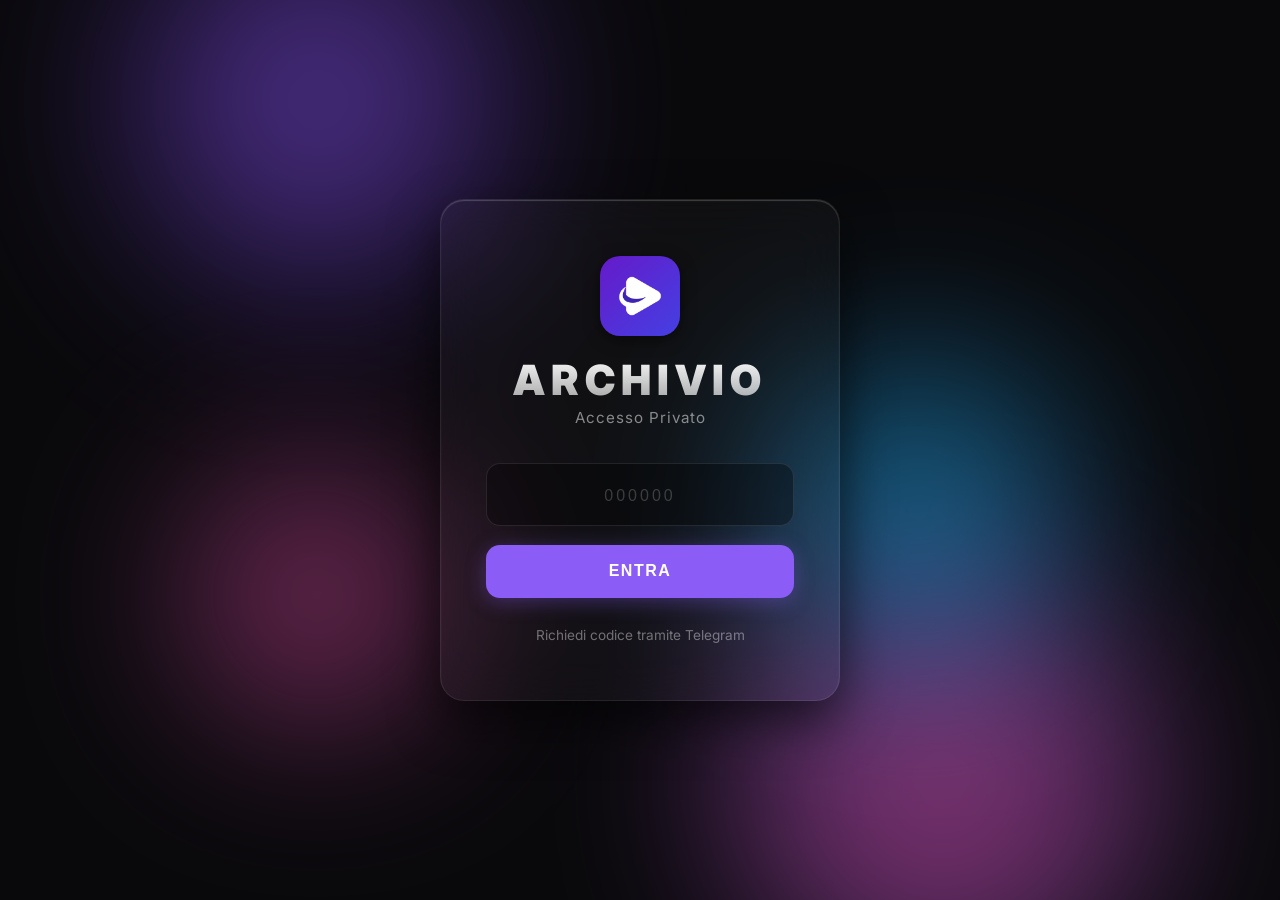
<file: index.html>
<!DOCTYPE html>
<html lang="it">
<head>
  <meta charset="UTF-8">
  <meta name="viewport" content="width=device-width, initial-scale=1.0">
  <title>Home - Archivio Stream</title>
  <link rel="stylesheet" href="style.css?v=7">
  <link href='https://unpkg.com/boxicons@2.1.4/css/boxicons.min.css' rel='stylesheet'>
  <link href="https://fonts.googleapis.com/css2?family=Inter:wght@300;400;500;600;700;800;900&display=swap" rel="stylesheet">

  <link rel="manifest" href="manifest.json">
  <meta name="apple-mobile-web-app-capable" content="yes">
  <meta name="apple-mobile-web-app-status-bar-style" content="black-translucent">
  <meta name="apple-mobile-web-app-title" content="Archivio">
  <link rel="apple-touch-icon" href="assets/unnamed.png">
</head>
<body id="home-page">

    <!-- Floating Sidebar (Desktop) -->
  <aside class="sidebar">
    <div class="sidebar-top">
      <img src="assets/unnamed.png" alt="Logo" class="sidebar-logo" onclick="window.location.href='index.html'">
    </div>
    <ul class="sidebar-links">
      <li><a href="index.html" class="active"><i class='bx bx-home-alt-2'></i> <span>Home</span></a></li>
      <li><a href="catalog_series.html"><i class='bx bx-tv'></i> <span>Serie</span></a></li>
      <li><a href="catalog_movies.html"><i class='bx bx-movie-play'></i> <span>Film</span></a></li>
      <li><a href="calendar.html"><i class='bx bx-calendar-star'></i> <span>Uscite</span></a></li>
    </ul>
    <div class="sidebar-bottom">
      <a href="https://t.me/+w-cVyPMl7B5lOGY0" target="_blank" class="icon-btn" title="Canale Telegram"><i class='bx bx-bulb'></i></a>
      <button class="icon-btn" id="open-search"><i class='bx bx-search'></i></button>
      <button class="icon-btn" title="La mia lista"><i class='bx bx-bookmark'></i></button>
      <img src="https://placehold.co/100x100/ffcc00/000?text=User" alt="Profile" class="profile-avatar">
    </div>
  </aside>

  <!-- Mobile Header (Hidden on Desktop) -->
  <header class="mobile-header">
    <img src="assets/unnamed.png" alt="Logo" class="mobile-logo" onclick="window.location.href='index.html'">
    <div class="mobile-header-right">
      <a href="https://t.me/+w-cVyPMl7B5lOGY0" target="_blank" class="icon-btn" title="Canale Telegram"><i class='bx bx-bulb'></i></a>
      <button class="icon-btn" id="open-search-mobile"><i class='bx bx-search'></i></button>
      <button class="icon-btn" title="La mia lista"><i class='bx bx-bookmark'></i></button>
      <img src="https://placehold.co/100x100/ffcc00/000?text=User" alt="Profile" class="profile-avatar mobile-avatar">
    </div>
  </header>

  <!-- Main Content Wrapper -->
  <main class="main-content">

  <!-- Mobile Tab Bar (iOS style) -->
  <div class="mobile-tab-bar">
    <a href="index.html" class="active"><img src="assets/icons/icons8-home-100.png" width="34" height="34"><span>Home</span></a>
    <a href="catalog_series.html"><img src="assets/icons/icons8-tv-100.png" width="34" height="34" style="opacity: 0.6;"><span>Serie</span></a>
    <a href="catalog_movies.html"><img src="assets/icons/icons8-movie-100.png" width="34" height="34" style="opacity: 0.6;"><span>Film</span></a>
    <a href="calendar.html"><img src="assets/icons/icons8-calendar-100.png" width="34" height="34" style="opacity: 0.6;"><span>Uscite</span></a>
  </div>

  <!-- Search Overlay -->
  <div class="search-overlay" id="search-overlay">
    <div class="search-container">
      <button class="close-search" id="close-search"><i class='bx bx-x'></i></button>
      <div class="search-input-wrapper">
        <i class='bx bx-search search-icon'></i>
        <input type="text" id="search-input" placeholder="Cerca film, serie..." autocomplete="off">
      </div>
      <div class="search-results" id="search-results"></div>
    </div>
  </div>

  <!-- Hero Section Slider -->
  <div class="hero-slider-container">
    <div class="hero-slider" id="hero-slider">
      <!-- Slides Injected via JS -->
    </div>
    <div class="slider-indicators" id="slider-indicators"></div>
  </div>



  <!-- Continua a guardare -->
  <div class="sections-wrapper">
<section class="section" id="continue-watching-section" style="display: none;">
    <h2 class="section-title">Prossimo</h2>
    <div class="carousel-container" id="continue-watching-carousel">
      <!-- Injected via JS -->
    </div>
  </section>

  <!-- In evidenza -->
  <section class="section">
    <h2 class="section-title">In evidenza</h2>
    <div class="carousel-container" id="evidenza-carousel">
      <!-- Injected via JS -->
    </div>
  </section>

  <!-- TOP 10 SERIE OGGI -->
  <section class="section">
    <img src="top 10 serie.webp" alt="TOP 10 SERIE OGGI" class="section-logo-title">
    <div class="carousel-container" id="top10-series-carousel">
      <!-- Injected via JS -->
    </div>
  </section>

  <!-- Tutte le serie -->
  <section class="section">
    <h2 class="section-title">Tutte le serie</h2>
    <div class="carousel-container" id="all-series-carousel">
      <!-- Injected via JS -->
    </div>
  </section>

  <!-- TOP 10 FILM OGGI -->
  <section class="section">
    <img src="top 10 film.webp" alt="TOP 10 FILM OGGI" class="section-logo-title">
    <div class="carousel-container" id="top10-movies-carousel">
      <!-- Injected via JS -->
    </div>
  </section>

  <!-- Tutti i film -->
  <section class="section" style="margin-bottom: 5rem;">
    <h2 class="section-title">Tutti i film</h2>
    <div class="carousel-container" id="all-movies-carousel">
      <!-- Injected via JS -->
    </div>
  </section>

  
</div>
</main>
<script src="script.js?v=7"></script>

  <script>
    if ('serviceWorker' in navigator) {
      window.addEventListener('load', () => {
        navigator.serviceWorker.register('./service-worker.js');
      });
    }
  </script>

  <!-- Cinematic Modal -->
  <div class="cinematic-modal" id="cinematic-modal">
    <button class="close-modal" id="close-modal"><i class='bx bx-x'></i></button>
    <iframe id="modal-iframe" src="" frameborder="0"></iframe>
  </div>

</body>
</html>
</file>
<file: style.css>
@import url('https://fonts.googleapis.com/css2?family=Inter:wght@400;500;600;700;800&family=Outfit:wght@900&display=swap');

:root {
  --bg-color: #03030f;
  --bg-gradient: linear-gradient(180deg, rgba(3,3,15,0) 0%, #03030f 100%);
  --text-color: #ffffff;
  --text-muted: #b3b3b3;
  --primary-accent: #ffffff;
  --nav-bg: rgba(3, 3, 15, 0.8);
  --btn-bg: rgba(255, 255, 255, 1);
  --btn-text: #000000;
  --btn-bg-hover: rgba(255, 255, 255, 0.8);
  --btn-secondary-bg: rgba(255, 255, 255, 0.1);
  --btn-secondary-hover: rgba(255, 255, 255, 0.2);
  --font-main: -apple-system, BlinkMacSystemFont, "Segoe UI", Roboto, Helvetica, Arial, sans-serif;
  --font-logo: 'Outfit', sans-serif;
  --border-radius: 12px;
  --transition: 0.3s cubic-bezier(0.25, 0.1, 0.25, 1);
  --nav-height: 80px;
}
body.light-mode {
  --bg-color: #f0f2f5;
  --text-color: #111111;
  --text-muted: #555555;
  --nav-bg: rgba(255, 255, 255, 0.8);
  --btn-bg: #111111;
  --btn-text: #ffffff;
  --primary-accent: #000000;
  --btn-secondary-bg: rgba(0, 0, 0, 0.1);
  --btn-secondary-hover: rgba(0, 0, 0, 0.2);
  --bg-gradient: linear-gradient(180deg, rgba(240,242,245,0) 0%, #f0f2f5 100%);
}

body.light-mode .mobile-tab-bar a img {
  filter: invert(0);
}

body.light-mode .mobile-tab-bar a.active {
  background: rgba(0, 0, 0, 0.1);
  color: #111111;
}

body.light-mode .mobile-tab-bar a span {
  color: #555;
}

body.light-mode .mobile-tab-bar a.active span {
  color: #111;
}

body.light-mode .search-input-wrapper {
  background: rgba(0, 0, 0, 0.05);
  border-color: rgba(0, 0, 0, 0.1);
}
body.light-mode .search-input-wrapper:focus-within {
  background: rgba(0, 0, 0, 0.1);
  border-color: rgba(0, 0, 0, 0.3);
}
body.light-mode #search-input {
  color: #111;
}
body.light-mode #search-input::placeholder {
  color: rgba(0, 0, 0, 0.4);
}
body.light-mode .search-icon {
  color: rgba(0, 0, 0, 0.4);
}

body.light-mode .navbar {
  background: rgba(255, 255, 255, 0.85);
  backdrop-filter: blur(15px);
  -webkit-backdrop-filter: blur(15px);
}
body.light-mode .navbar.scrolled {
  background: rgba(255, 255, 255, 0.95) !important;
  box-shadow: 0 2px 10px rgba(0,0,0,0.1);
}
body.light-mode .nav-links a {
  color: #333;
}
body.light-mode .nav-links a.active {
  color: #000;
}
body.light-mode .nav-links a:hover {
  color: #000;
}
body.light-mode .icon-btn {
  color: #333;
}
body.light-mode .section-title {
  color: #111;
}
body.light-mode .card {
  background: rgba(0, 0, 0, 0.03);
}
body.light-mode .hero-content h1,
body.light-mode .hero-content p {
  color: #111;
}
body.light-mode .catalog-title {
  color: #111;
}
body.light-mode .catalog-header select {
  background: rgba(0, 0, 0, 0.05) !important;
  border-color: rgba(0, 0, 0, 0.15) !important;
  color: #111 !important;
}
body.light-mode .poster-overlay {
  background: linear-gradient(transparent 0%, rgba(255,255,255,0.95) 100%);
}
body.light-mode .poster-title {
  color: #111;
}
body.light-mode .poster-meta {
  color: #555;
}
body.light-mode .mobile-tab-bar {
  background: rgba(255, 255, 255, 0.9) !important;
  border-top: 1px solid rgba(0,0,0,0.1) !important;
}
body.light-mode .mobile-tab-bar a {
  color: #888;
}
body.light-mode .mobile-tab-bar a.active {
  color: #000 !important;
  background: rgba(0, 0, 0, 0.08);
}
body.light-mode .mobile-tab-bar a img {
  filter: invert(0) !important;
}
body.light-mode .mobile-tab-bar a.active img {
  filter: invert(0) !important;
  opacity: 1 !important;
}
body.light-mode .search-overlay {
  background: rgba(240, 242, 245, 0.98);
}
body.light-mode .close-search {
  color: #111;
}
body.light-mode .toast {
  background: rgba(0,0,0,0.85);
  color: white;
}
body.light-mode #user-dropdown-menu {
  background: rgba(255, 255, 255, 0.85) !important;
  border-color: rgba(0,0,0,0.1) !important;
  color: #111;
}
body.light-mode #user-dropdown-menu div,
body.light-mode #user-dropdown-menu label,
body.light-mode #user-dropdown-menu p,
body.light-mode #user-dropdown-menu input {
  color: #111 !important;
}
body.light-mode #user-dropdown-menu #logout-btn {
  color: #ff4444 !important;
}
body.light-mode .calendar-container {
  color: #111;
}
body.light-mode .calendar-card {
  background: rgba(0, 0, 0, 0.03) !important;
  border-color: rgba(0,0,0,0.08) !important;
  color: #111 !important;
}
body.light-mode .calendar-title {
  color: #111;
}


* {
  margin: 0;
  padding: 0;
  box-sizing: border-box;
}

body {
  font-family: 'Inter', sans-serif;
  background-color: var(--bg-color);
  color: var(--text-color);
  margin: 0;
  padding: 0;
  overflow-x: hidden;
}

/* Custom Scrollbar - Apple Style */
::-webkit-scrollbar {
  width: 8px;
  height: 8px;
}
::-webkit-scrollbar-track {
  background: transparent;
}
::-webkit-scrollbar-thumb {
  background: rgba(255, 255, 255, 0.2);
  border-radius: 10px;
}
::-webkit-scrollbar-thumb:hover {
  background: rgba(255, 255, 255, 0.4);
}
body.light-mode ::-webkit-scrollbar-thumb {
  background: rgba(0, 0, 0, 0.2);
}
body.light-mode ::-webkit-scrollbar-thumb:hover {
  background: rgba(0, 0, 0, 0.4);
}

/* NAVBAR */
.navbar {
  position: fixed;
  top: 0;
  width: 100%;
  display: flex;
  justify-content: space-between;
  align-items: center;
  padding: 1rem 3rem;
  background: linear-gradient(180deg, rgba(3, 3, 15, 0.9) 0%, rgba(3, 3, 15, 0) 100%);
  z-index: 1000;
  height: var(--nav-height);
  transition: background 0.4s ease, box-shadow 0.4s ease, border-bottom 0.4s ease;
  border-bottom: 1px solid transparent;
}
.navbar.scrolled {
  background: rgba(3, 3, 15, 0.75) !important;
  backdrop-filter: blur(20px);
  -webkit-backdrop-filter: blur(20px);
  box-shadow: 0 4px 30px rgba(0, 0, 0, 0.5);
  padding: 1rem 3rem;
  border-bottom: 1px solid rgba(255, 255, 255, 0.08);
}
.nav-left, .nav-right {
  display: flex;
  align-items: center;
  gap: 2rem;
}
.nav-links {
  display: flex;
  gap: 2rem;
  list-style: none;
  margin: 0;
  padding: 0;
  position: absolute;
  left: 50%;
  transform: translateX(-50%);
}
.nav-links li {
  height: 24px;
}
.nav-links a {
  color: var(--text-color);
  text-decoration: none;
  font-weight: 600;
  font-size: 1rem;
  opacity: 0.7;
  transition: opacity var(--transition);
}
.nav-links a:hover, .nav-links a.active {
  opacity: 1;
}
.icon-btn {
  background: none;
  border: none;
  color: white;
  font-size: 1.8rem;
  cursor: pointer;
  opacity: 0.8;
  transition: var(--transition);
  display: flex;
  align-items: center;
  justify-content: center;
  text-decoration: none !important;
}
.icon-btn:hover {
  opacity: 1;
  transform: scale(1.1);
}
.profile-avatar {
  width: 38px;
  height: 38px;
  border-radius: 50%;
  cursor: pointer;
  object-fit: cover;
}

/* DETAIL TOP NAV */
.detail-top-nav {
  position: fixed;
  top: 0;
  width: 100%;
  display: flex;
  justify-content: space-between;
  padding: 1.5rem 2rem;
  background: transparent;
  z-index: 1000;
  transition: all 0.3s ease;
}
.detail-top-nav.scrolled {
  background: rgba(3, 3, 15, 0.85);
  backdrop-filter: blur(15px);
  -webkit-backdrop-filter: blur(15px);
  -webkit-backdrop-filter: blur(15px);
  -webkit-backdrop-filter: blur(15px);
  padding: 1rem 2rem;
  border-bottom: 1px solid rgba(255, 255, 255, 0.05);
}
.detail-top-nav .icon-btn {
  background: rgba(0,0,0,0.4);
  backdrop-filter: blur(5px);
  -webkit-backdrop-filter: blur(5px);
  width: 40px;
  height: 40px;
  border-radius: 50%;
  font-size: 1.5rem;
}

/* HERO SECTION */
.hero {
  position: relative;
  height: 85vh;
  width: 100%;
  background-size: cover;
  background-position: center 20%;
  display: flex;
  align-items: flex-end;
  padding: 0 3rem 2rem 3rem;
}
.hero::before {
  content: '';
  position: absolute;
  top: 0; left: 0; right: 0; bottom: 0;
  transform: translateZ(0);
  background: linear-gradient(90deg, rgba(3,3,15,0.95) 0%, rgba(3,3,15,0) 60%),
              linear-gradient(0deg, var(--bg-color) 0%, rgba(3,3,15,0) 40%);
  z-index: 1;
}
.hero-fade-overlay {
  position: absolute;
  top: 0; left: 0; right: 0; bottom: 0;
  transform: translateZ(0);
  background: var(--bg-color);
  opacity: 0;
  z-index: 1;
  pointer-events: none;
}
.hero-content {
  position: relative;
  z-index: 2;
  max-width: 600px;
  -webkit-font-smoothing: antialiased;
  transform: translateZ(0);
  text-shadow: 0 2px 10px rgba(0,0,0,0.8);
}
.hero-title-img {
  max-width: 400px;
  margin-bottom: 1.5rem;
}
.hero-title-text {
  font-size: 3.2rem;
  font-weight: 800;
  letter-spacing: -1.5px;
  margin-bottom: 1rem;
  line-height: 1.1;
}
.hero-desc {
  font-size: 1.1rem;
  color: var(--text-muted);
  max-width: 600px;
  margin-bottom: 2rem;
  line-height: 1.5;
  display: -webkit-box;
  -webkit-line-clamp: 5;
  -webkit-box-orient: vertical;
  overflow: hidden;
}
.hero-meta {
  font-size: 0.9rem;
  color: var(--text-muted);
  margin-bottom: 1rem;
  display: flex;
  align-items: center;
  gap: 15px;
  font-weight: 500;
}
.age-rating {
  border: 1px solid rgba(255,255,255,0.5);
  border-radius: 50%;
  width: 28px;
  height: 28px;
  display: flex;
  align-items: center;
  justify-content: center;
  font-size: 0.8rem;
  font-weight: bold;
}
.hero-tags {
  display: flex;
  gap: 10px;
}
.hero-desc {
  font-size: 1.1rem;
  line-height: 1.5;
  margin-bottom: 2rem;
  color: #eeeeee;
  text-shadow: 1px 1px 3px rgba(0,0,0,0.8);
}
.hero-buttons {
  display: flex;
  gap: 1rem;
}
.btn {
  padding: 0.8rem 2rem;
  border-radius: 4px;
  font-size: 1.1rem;
  font-weight: 700;
  cursor: pointer;
  display: flex;
  align-items: center;
  gap: 10px;
  border: none;
  transition: var(--transition);
}
.btn i {
  font-size: 1.5rem;
}
.btn-primary {
  background-color: var(--btn-bg);
  color: var(--btn-text);
  box-shadow: 0 0 15px rgba(255, 255, 255, 0.2);
  transition: all 0.3s ease;
}
.btn-primary:hover {
  background-color: var(--btn-bg-hover);
  box-shadow: 0 0 25px rgba(255, 255, 255, 0.4);
  transform: scale(1.05);
}
.btn-secondary {
  background-color: var(--btn-secondary-bg);
  color: white;
  padding: 0.8rem 1.2rem;
}
.btn-secondary:hover {
  background-color: var(--btn-secondary-hover);
}
.primary-play-btn {
  width: 100%;
  max-width: 400px;
  justify-content: center;
  margin: 1rem 0;
  font-weight: 700;
  font-size: 1.1rem;
  padding: 0.8rem 1.5rem;
  box-shadow: 0 4px 15px rgba(255,255,255,0.2);
}

.btn-action-group {
  display: flex;
  gap: 2rem;
  margin-bottom: 1.5rem;
  margin-top: 0.5rem;
}
.action-btn {
  background: none;
  border: none;
  color: white;
  display: flex;
  flex-direction: column;
  align-items: center;
  gap: 0.5rem;
  cursor: pointer;
  opacity: 0.8;
  transition: var(--transition);
}
.action-btn i {
  font-size: 1.8rem;
}
.action-btn span {
  font-size: 0.8rem;
  font-weight: 500;
}
.action-btn:hover {
  opacity: 1;
  transform: translateY(-2px);
}
.action-btn:active, .btn:active {
  transform: scale(0.95);
}

.tabs-container {
  opacity: 1;
  transform: scale(1.05);
}

/* CAROUSEL SECTION */
.section {
  padding: 2rem 3rem;
  position: relative;
  z-index: 2;
}
.section-title {
  font-size: 1.6rem;
  font-weight: 800;
  letter-spacing: -0.5px;
  margin-bottom: 1.2rem;
}
.carousel-container {
  display: flex;
  gap: 15px;
  overflow-x: auto;
  padding-bottom: 1rem;
  scrollbar-width: none; /* Firefox */
  scroll-behavior: smooth;
  scroll-snap-type: x mandatory;
}
.carousel-container::-webkit-scrollbar {
  display: none; /* Safari/Chrome */
}
.episode-card {
  flex: 0 0 auto;
  width: 320px;
  background: rgba(255,255,255,0.05);
  border-radius: var(--border-radius);
  padding-bottom: 1rem;
  cursor: pointer;
  transition: background var(--transition);
  scroll-snap-align: start;
}
@media (max-width: 768px) {
  .hero {
    height: 45vh;
    background-position: center center;
    background-size: cover;
  }
  .episode-card {
    width: 220px;
  }
}
.card {
  flex: 0 0 auto;
  width: 280px;
  aspect-ratio: 16/9;
  border-radius: var(--border-radius);
  background-color: #1a1a1a;
  position: relative;
  cursor: pointer;
  transition: transform 0.4s cubic-bezier(0.25, 1, 0.5, 1), box-shadow 0.4s cubic-bezier(0.25, 1, 0.5, 1), border 0.4s ease;
  overflow: hidden;
  border: 2px solid transparent;
  scroll-snap-align: start;
}
.card:hover {
  transform: translateY(-8px);
  border: 2px solid rgba(255,255,255,0.6);
  z-index: 10;
  box-shadow: 0 15px 35px rgba(0,0,0,0.6), 0 5px 15px rgba(255,255,255,0.1);
}
.card img {
  width: 100%;
  height: 100%;
  object-fit: cover;
  transition: transform 0.6s cubic-bezier(0.25, 1, 0.5, 1);
  will-change: transform;
}
.card:hover img {
  transform: scale(1.08);
}
.card-poster {
  aspect-ratio: 2/3;
  width: 200px;
}
.card-badge {
  position: absolute;
  top: 8px;
  left: 8px;
  background: linear-gradient(135deg, #6a11cb 0%, #2575fc 100%);
  color: white;
  font-size: 0.75rem;
  font-weight: 700;
  padding: 4px 8px;
  border-radius: 4px;
  z-index: 10;
  text-transform: uppercase;
  letter-spacing: 0.5px;
  box-shadow: 0 2px 10px rgba(0,0,0,0.5);
}

/* TOP 10 SECTION */
.top10-card-wrapper {
  display: flex;
  align-items: center;
  position: relative;
}
.top10-number {
  font-size: 14rem;
  font-weight: 900;
  color: transparent;
  -webkit-text-stroke: 3px rgba(255,255,255,0.6);
  margin-right: -25px;
  z-index: 1;
  font-family: Arial, sans-serif;
  letter-spacing: -10px;
}
.top10-card-wrapper .card {
  z-index: 2;
}
.top10-title {
  font-size: 2.5rem;
  font-weight: 300;
  letter-spacing: 2px;
  margin-bottom: 1.5rem;
  display: flex;
  align-items: center;
  gap: 15px;
}
.top10-title span {
  font-weight: 800;
}

/* SERIES PAGE SPECIFIC */
.series-hero {
  padding-bottom: 2rem;
}
.tabs-container {
  padding: 0 3rem;
  margin-top: -2rem;
  position: relative;
  z-index: 5;
}
.tabs {
  display: flex;
  gap: 3rem;
  border-bottom: 1px solid rgba(255,255,255,0.1);
  margin-bottom: 2rem;
}
.tab {
  padding: 1rem 1.5rem;
  cursor: pointer;
  opacity: 0.6;
  font-weight: 600;
  font-size: 1.1rem;
  position: relative;
  transition: var(--transition);
}
.tab:hover {
  opacity: 0.8;
  background-color: rgba(255,255,255,0.05);
  border-radius: 8px 8px 0 0;
}
.tab.active {
  opacity: 1;
}
.tab.active::after {
  content: '';
  position: absolute;
  bottom: -1px;
  left: 0;
  width: 100%;
  height: 3px;
  background-color: white;
  border-radius: 3px 3px 0 0;
}
.season-selector {
  margin-bottom: 2rem;
  position: relative;
  display: inline-block;
  z-index: 50;
}
.season-btn {
  background-color: rgba(255,255,255,0.15);
  color: white;
  border: none;
  padding: 0.8rem 1.5rem;
  border-radius: var(--border-radius);
  font-size: 1.1rem;
  font-weight: bold;
  cursor: pointer;
  display: flex;
  align-items: center;
  gap: 10px;
  transition: var(--transition);
}
.season-btn:hover {
  background-color: rgba(255,255,255,0.25);
}
.dropdown-menu {
  display: none;
  position: absolute;
  top: 100%;
  left: 0;
  margin-top: 8px;
  background-color: rgba(25, 25, 25, 0.85);
  backdrop-filter: blur(25px);
  -webkit-backdrop-filter: blur(25px);
  border: 1px solid rgba(255,255,255,0.1);
  border-radius: var(--border-radius);
  min-width: 180px;
  z-index: 10000;
  overflow: hidden;
  box-shadow: 0 10px 30px rgba(0,0,0,0.5);
}
.dropdown-menu.show {
  display: block;
  animation: fadeIn 0.2s ease-out;
}
@keyframes fadeIn {
  from { opacity: 0; transform: translateY(-10px); }
  to { opacity: 1; transform: translateY(0); }
}
.dropdown-item {
  padding: 1rem 1.5rem;
  cursor: pointer;
  transition: background var(--transition);
}
.dropdown-item:hover {
  background-color: rgba(255,255,255,0.1);
}
.episode-card {
  flex: 0 0 auto;
  width: 320px;
  cursor: pointer;
  background: rgba(15, 15, 15, 0.65);
  backdrop-filter: blur(15px);
  -webkit-backdrop-filter: blur(15px);
  -webkit-backdrop-filter: blur(15px);
  -webkit-backdrop-filter: blur(15px);
  border: 1px solid rgba(255,255,255,0.05);
  border-radius: var(--border-radius);
  overflow: hidden;
  box-shadow: 0 4px 6px rgba(0,0,0,0.3);
  transition: transform var(--transition), box-shadow var(--transition);
}
.episode-card:hover {
  transform: scale(1.02);
  box-shadow: 0 10px 20px rgba(0,0,0,0.6);
}
.episode-img-wrapper {
  position: relative;
  aspect-ratio: 16/9;
  overflow: hidden;
}
.episode-card-body {
  padding: 15px;
}
.episode-img-wrapper img {
  width: 100%;
  height: 100%;
  object-fit: cover;
  transition: var(--transition);
}
.episode-card:hover .episode-img-wrapper img {
  transform: scale(1.05);
}
.play-icon {
  position: absolute;
  bottom: 15px;
  left: 15px;
  background: rgba(0,0,0,0.6);
  border: 1px solid rgba(255,255,255,0.5);
  border-radius: 50%;
  width: 36px; height: 36px;
  display: flex;
  align-items: center;
  justify-content: center;
  opacity: 0;
  transition: var(--transition);
}
.play-icon i {
  font-size: 1.5rem;
  margin-left: 3px;
}
.episode-card:hover .play-icon {
  opacity: 1;
}

@keyframes bounce-check {
  0% { transform: scale(1); }
  50% { transform: scale(1.4); color: white; }
  100% { transform: scale(1); }
}
.watched-toggle.animate i {
  animation: bounce-check 0.4s ease-in-out;
}

/* Episode View Toggle Button */
.ep-view-toggle {
  width: 38px;
  height: 38px;
  border-radius: 10px;
  background: rgba(255, 255, 255, 0.08);
  backdrop-filter: blur(10px);
  -webkit-backdrop-filter: blur(10px);
  border: 1px solid rgba(255, 255, 255, 0.12);
  color: #fff;
  font-size: 1.3rem;
  display: flex;
  align-items: center;
  justify-content: center;
  cursor: pointer;
  transition: all 0.3s ease;
}
.ep-view-toggle:hover {
  background: rgba(255, 255, 255, 0.15);
  transform: scale(1.05);
}
.ep-view-toggle.active {
  background: rgba(245, 166, 35, 0.2);
  border-color: rgba(245, 166, 35, 0.4);
  color: #f5a623;
}

/* Vertical Episode List Mode */
.carousel-container.vertical-view {
  flex-direction: column;
  overflow-x: visible;
  overflow-y: visible;
  scroll-snap-type: none;
  gap: 12px;
  padding-bottom: 30px;
}
.carousel-container.vertical-view .episode-card {
  width: 100%;
  flex: 0 0 auto;
  display: flex;
  flex-direction: row;
  align-items: stretch;
  overflow: hidden;
  padding-bottom: 0;
  opacity: 0;
  transform: translateY(20px);
  animation: epFadeIn 0.4s ease forwards;
}
.carousel-container.vertical-view .episode-img-wrapper {
  width: 160px;
  min-width: 160px;
  display: flex;
  height: auto;
  aspect-ratio: auto;
}
.carousel-container.vertical-view .episode-card-body {
  flex: 1;
  min-width: 0;
  padding: 12px 15px;
  display: flex;
  flex-direction: column;
  justify-content: center;
}
.carousel-container.vertical-view .episode-desc {
  display: -webkit-box;
  -webkit-line-clamp: 2;
  -webkit-box-orient: vertical;
  overflow: hidden;
}
@media (max-width: 480px) {
  .carousel-container.vertical-view .episode-img-wrapper {
    width: 120px;
    min-width: 120px;
  }
}

@keyframes epFadeIn {
  to {
    opacity: 1;
    transform: translateY(0);
  }
}

.episode-title {
  font-size: 1rem;
  font-weight: 700;
  margin-bottom: 0.4rem;
}
.episode-meta {
  font-size: 0.85rem;
  color: var(--text-muted);
  margin-bottom: 0.8rem;
  display: flex;
  align-items: center;
  gap: 10px;
}
.episode-desc {
  font-size: 0.9rem;
  color: #ccc;
  display: -webkit-box;
  -webkit-line-clamp: 3;
  -webkit-box-orient: vertical;
  overflow: hidden;
  line-height: 1.4;
}

/* RESPONSIVE */
@media (max-width: 768px) {
  .navbar {
    padding: 0.5rem 1rem;
    display: flex;
    flex-wrap: wrap;
    justify-content: space-between;
  }
  .nav-left {
    width: 100%;
    display: flex;
    flex-wrap: wrap;
    align-items: center;
  }
  .nav-left .logo {
    margin-bottom: 0.5rem;
  }
  .nav-right {
    position: absolute;
    top: 0.5rem;
    right: 1rem;
    gap: 1rem;
  }
  .nav-links {
    display: none !important;
  }
  .hero {
    padding: 120px 1rem 3rem 1rem;
    height: auto;
    min-height: 70vh;
  }
  .navbar {
    /* removed background override to keep it transparent */
  }
  .hero-title-img {
    max-width: 250px;
  }
  .hero-title-text {
    font-size: 2rem;
  }
  .hero-desc {
    font-size: 0.95rem;
  }
  .section, .tabs-container {
    padding: 1rem;
  }
  .card {
    width: 220px;
  }
  .card-poster {
    width: 140px;
  }
  .top10-number {
    font-size: 8rem;
    margin-right: -10px;
    -webkit-text-stroke: 2px rgba(255,255,255,0.6);
  }
  .top10-title {
    font-size: 1.8rem;
  }
  .tabs {
    gap: 1.5rem;
    overflow-x: auto;
    white-space: nowrap;
    scrollbar-width: none;
  }
  /* Detail page hero on mobile */
  .series-hero {
    background-position: center top !important;
    background-size: cover !important;
    background-repeat: no-repeat;
    min-height: 85vh;
    padding-top: 100px;
    padding-bottom: 2rem;
    display: flex;
    flex-direction: column;
    justify-content: flex-end;
  }
  .series-hero::before {
    background: linear-gradient(180deg, rgba(3,3,15,0.1) 0%, rgba(3,3,15,0.8) 40%, rgba(3,3,15,1) 80%);
  }
  .series-hero .hero-content {
    max-width: 100%;
    text-align: left;
    display: flex;
    flex-direction: column;
    align-items: flex-start;
  }
  .series-hero .hero-title-img {
    max-width: 250px;
    margin-bottom: 0.5rem;
  }
  .primary-play-btn {
    width: 100%;
    max-width: none;
  }
  .btn-action-group {
    width: 100%;
    justify-content: space-around;
    gap: 0;
  }
  .btn-action-group .action-btn {
    flex: 1;
  }
}

/* --- ANIMATIONS & SKELETON LOADING --- */
.fade-section {
  opacity: 0;
  transform: translateY(25px) scale(0.98);
  transition: opacity 0.8s cubic-bezier(0.175, 0.885, 0.32, 1.1), transform 0.8s cubic-bezier(0.175, 0.885, 0.32, 1.1);
  will-change: opacity, transform;
}
.fade-section.visible {
  opacity: 1;
  transform: translateY(0) scale(1);
}

.skeleton-card {
  width: 150px;
  height: 225px;
  background-color: rgba(255,255,255,0.05);
  border-radius: 8px;
  position: relative;
  overflow: hidden;
  flex: 0 0 auto;
  margin-right: 1rem;
}
.skeleton-card::after {
  content: '';
  position: absolute;
  top: 0; left: 0; right: 0; bottom: 0;
  background: linear-gradient(90deg, transparent, rgba(255,255,255,0.08), transparent);
  background-size: 200% 100%;
  animation: shimmer 2s infinite linear;
}
@keyframes shimmer {
  0% { background-position: 200% 0; }
  100% { background-position: -200% 0; }
}

@media (min-width: 768px) {
  .skeleton-card {
    width: 200px;
    height: 300px;
  }
}

/* CATALOG STYLES */
.catalog-header {
  margin-top: 100px;
  padding: 2rem 3rem;
  display: flex;
  justify-content: space-between;
  align-items: center;
}
.catalog-title {
  font-size: 2.5rem;
  font-weight: 700;
}
.catalog-filters select {
  appearance: none;
  -webkit-appearance: none;
  background-color: rgba(255, 255, 255, 0.1);
  color: white;
  border: 1px solid rgba(255, 255, 255, 0.3);
  padding: 0.5rem 1rem;
  border-radius: 4px;
  font-size: 1rem;
  cursor: pointer;
  outline: none;
}
.catalog-filters select option {
  background-color: #1a1a1a;
  color: white;
}
.catalog-grid {
  display: grid;
  grid-template-columns: repeat(auto-fill, minmax(200px, 1fr));
  gap: 1.5rem;
  padding: 0 3rem 3rem 3rem;
}
  .catalog-grid .card {
    width: 100%;
    height: auto;
  }
@media (max-width: 768px) {
  .catalog-header {
    flex-direction: column;
    align-items: flex-start;
    gap: 1rem;
    padding: 1rem;
    margin-top: 80px;
  }
  .catalog-grid {
    grid-template-columns: repeat(3, 1fr);
    padding: 1rem;
    gap: 0.8rem;
  }
  .catalog-grid .card {
    width: 100%;
    height: auto;
  }
}

/* SEARCH OVERLAY */
.search-overlay {
  position: fixed;
  top: 0; left: 0; right: 0; bottom: 0;
  transform: translateZ(0);
  background: rgba(15, 15, 20, 0.65);
  z-index: 2000;
  display: flex;
  flex-direction: column;
  padding: 5rem 3rem;
  opacity: 0;
  pointer-events: none;
  transition: opacity 0.4s ease;
  backdrop-filter: blur(35px);
  -webkit-backdrop-filter: blur(35px);
}
.search-overlay.active {
  opacity: 1;
  pointer-events: auto;
}
.close-search {
  position: absolute;
  top: 2rem; right: 3rem;
  background: rgba(255, 255, 255, 0.1);
  border: 1px solid rgba(255,255,255,0.1);
  border-radius: 50%;
  width: 44px; height: 44px;
  display: flex; justify-content: center; align-items: center;
  color: white;
  font-size: 2rem;
  cursor: pointer;
  transition: all 0.3s cubic-bezier(0.175, 0.885, 0.32, 1.275);
}
.close-search:hover {
  transform: scale(1.15) rotate(90deg);
  background: rgba(255, 255, 255, 0.2);
}
.search-container {
  width: 100%;
  max-width: 800px;
  margin: 0 auto;
  transform: translateY(-20px) scale(0.95);
  transition: transform 0.6s cubic-bezier(0.175, 0.885, 0.32, 1.1);
}
.search-overlay.active .search-container {
  transform: translateY(0) scale(1);
}
.icon-btn {
  background: transparent;
  border: none;
  color: var(--text-color);
  font-size: 1.5rem;
  cursor: pointer;
  transition: transform var(--transition), color var(--transition);
  filter: drop-shadow(0 2px 4px rgba(0,0,0,0.5));
}
.icon-btn:hover {
  transform: scale(1.1);
  color: #fff;
}
.profile-avatar {
  width: 40px;
  height: 40px;
  border-radius: 50%;
  object-fit: cover;
  cursor: pointer;
  border: 2px solid transparent;
  transition: border-color var(--transition);
  box-shadow: 0 2px 6px rgba(0,0,0,0.6);
  filter: drop-shadow(0 2px 4px rgba(0,0,0,0.5));
}
#search-input {
  width: 100%;
  background: none;
  border: none;
  border-bottom: 2px solid rgba(255, 255, 255, 0.3);
  color: white;
  font-size: 3rem;
  padding: 1rem 0;
  outline: none;
  font-family: var(--font-main);
  font-weight: 700;
  transition: border-color var(--transition);
}
#search-input:focus {
  border-bottom-color: white;
}
.search-results {
  margin-top: 3rem;
  display: grid;
  grid-template-columns: repeat(auto-fill, minmax(150px, 1fr));
  gap: 1.5rem;
  max-height: 60vh;
  overflow-y: auto;
  padding-bottom: 2rem;
}
@media (max-width: 768px) {
  .search-results {
    grid-template-columns: repeat(auto-fill, minmax(100px, 1fr));
    gap: 0.8rem;
  }
}

/* SLIDER */
.hero-slider-container {
  position: relative;
  width: 100%;
  height: 85vh;
  overflow: hidden;
}
.hero-slider {
  display: flex;
  width: 100%;
  height: 100%;
  transition: transform 0.5s ease-in-out;
}
.hero-slide {
  flex: 0 0 100%;
  position: relative;
  height: 100%;
  background-size: cover;
  background-position: center top;
  display: flex;
  align-items: flex-end;
  padding: 0 3rem 5rem 3rem;
}
.hero-slide::before {
  content: '';
  position: absolute;
  top: 0; left: 0; right: 0; bottom: 0;
  transform: translateZ(0);
  background: 
    linear-gradient(90deg, rgba(3,3,15,1) 0%, rgba(3,3,15,0.4) 40%, rgba(3,3,15,0) 100%),
    linear-gradient(0deg, rgba(3,3,15,1) 0%, rgba(3,3,15,0) 40%, rgba(3,3,15,0) 80%, rgba(3,3,15,0.8) 100%);
  z-index: 1;
  pointer-events: none;
}
.hero-bg {
  position: absolute;
  top: 0;
  left: 0;
  width: 100%;
  height: 100%;
  z-index: 1;
}
@keyframes ken-burns {
  0% { transform: scale(1.05); }
  100% { transform: scale(1); }
}
.hero-bg img, .hero-bg iframe {
  width: 100%;
  height: 100%;
  object-fit: cover;
  opacity: 0.6;
  animation: ken-burns 1.5s ease-out forwards;
}
.slider-indicators {
  position: absolute;
  bottom: 2rem;
  left: 3rem;
  display: flex;
  gap: 10px;
  z-index: 10;
}
.indicator {
  width: 10px;
  height: 10px;
  border-radius: 50%;
  background-color: rgba(255,255,255,0.3);
  cursor: pointer;
  transition: var(--transition);
}
.indicator.active {
  background-color: white;
  transform: scale(1.2);
}

/* TMDB LOGO SIZING */
.tmdb-title-logo {
  max-width: 400px;
  max-height: 150px;
  object-fit: contain;
  margin-bottom: 1.5rem;
  filter: drop-shadow(2px 4px 6px rgba(0,0,0,0.5));
}
@media (max-width: 768px) {
  .tmdb-title-logo {
    max-width: 250px;
    max-height: 100px;
  }
}

/* SECTION LOGOS */
.section-logo-title {
  width: 90vw;
  height: auto;
  max-width: 100%;
  object-fit: contain;
  margin-bottom: 1.5rem;
  margin-left: -5px;
}
@media (min-width: 440px) {
  .section-logo-title { width: 60vw; }
}
@media (min-width: 800px) {
  .section-logo-title { width: 40vw; }
}
@media (min-width: 1400px) {
  .section-logo-title { width: 30vw; }
}

/* Fade-in Detail Page */
#detail-hero {
  opacity: 0;
  transition: opacity 0.4s ease-in-out;
}
#detail-hero.loaded {
  opacity: 1;
}

/* Toast Notification */
.toast-notification {
  position: fixed;
  top: 40px;
  right: -400px;
  background: rgba(255, 255, 255, 0.08);
  backdrop-filter: blur(25px) saturate(180%);
  -webkit-backdrop-filter: blur(25px) saturate(180%);
  color: #fff;
  padding: 16px 28px;
  border-radius: 14px;
  font-weight: 500;
  font-size: 0.95rem;
  box-shadow: 0 8px 32px rgba(0, 0, 0, 0.4), inset 0 1px 0 rgba(255, 255, 255, 0.1);
  border: 1px solid rgba(255, 255, 255, 0.12);
  z-index: 10001;
  opacity: 0;
  transition: all 0.5s cubic-bezier(0.175, 0.885, 0.32, 1.275);
  letter-spacing: 0.02em;
  max-width: 340px;
}
.toast-notification.show {
  right: 20px;
  opacity: 1;
}

/* View All Card */
.view-all-card {
  display: flex !important;
  align-items: center;
  justify-content: center;
  background: rgba(255, 255, 255, 0.05);
  border: 1px solid rgba(255, 255, 255, 0.1);
  text-decoration: none;
  transition: var(--transition);
}
.view-all-card:hover {
  background: rgba(255, 255, 255, 0.1);
  transform: scale(1.05);
}
.view-all-content {
  display: flex;
  flex-direction: column;
  align-items: center;
  gap: 10px;
  color: #fff;
}
.view-all-content i {
  font-size: 3rem;
  opacity: 0.8;
}
.view-all-content span {
  font-size: 1.1rem;
  font-weight: 600;
}

/* === MOBILE: Hide top navbar, show bottom tab bar === */

/* Tab bar default: hidden on desktop */
.mobile-tab-bar {
  display: none;
}

/* On mobile screens */
@media (max-width: 768px) {
  html, body {
    padding-bottom: 80px;
  }

  .hero-content {
    padding-top: 4rem;
  }

  /* SHOW the bottom tab bar */
  .mobile-tab-bar {
    display: flex !important;
    position: fixed;
    bottom: calc(env(safe-area-inset-bottom, 0px) + 15px);
    left: 50%;
    transform: translateX(-50%) translateZ(0);
    max-width: 370px;
    width: 95%;
    background: rgba(30, 30, 30, 0.65);
    backdrop-filter: blur(25px);
    -webkit-backdrop-filter: blur(25px);
    border: 1px solid rgba(255, 255, 255, 0.1);
    border-radius: 40px;
    z-index: 9999;
    justify-content: space-around;
    align-items: center;
    padding: 10px 12px;
    box-shadow: 0 10px 30px rgba(0,0,0,0.5);
  }

  .mobile-tab-bar a {
    text-decoration: none;
    display: flex;
    flex-direction: column;
    justify-content: center;
    align-items: center;
    width: 75px;
    height: 65px;
    border-radius: 18px;
    transition: background 0.3s ease, color 0.3s ease;
    -webkit-tap-highlight-color: transparent;
    gap: 4px;
    color: rgba(255,255,255,0.5);
  }
  .mobile-tab-bar a span {
    font-size: 0.85rem;
    font-weight: 500;
  }
  .mobile-tab-bar a img {
    transition: opacity 0.3s ease;
  }

  .mobile-tab-bar a.active {
    background: rgba(255, 255, 255, 0.15);
    color: #ffffff;
  }
  .mobile-tab-bar a.active img {
    opacity: 1 !important;
  }

  .mobile-tab-bar a i {
    font-size: 1.5rem;
  }
}


/* CATALOG POSTER OVERLAYS */
.catalog-poster {
  position: relative;
  overflow: hidden;
  border-radius: 16px;
  display: block;
}
.catalog-poster img {
  width: 100%;
  height: 100%;
  object-fit: cover;
  transition: transform 0.3s ease;
}
.catalog-poster:hover img {
  transform: scale(1.05);
}
.poster-overlay {
  position: absolute;
  bottom: 0;
  left: 0;
  right: 0;
  padding: 1.5rem 0.5rem 0.5rem;
  background: linear-gradient(to top, rgba(0,0,0,0.95) 0%, rgba(0,0,0,0.6) 50%, transparent 100%);
  display: flex;
  flex-direction: column;
  gap: 3px;
  pointer-events: none;
}
.poster-title {
  color: #fff;
  font-weight: 600;
  font-size: 0.95rem;
  letter-spacing: -0.2px;
  line-height: 1.25;
  text-overflow: ellipsis;
  overflow: hidden;
  display: -webkit-box;
  -webkit-line-clamp: 2;
  -webkit-box-orient: vertical;
}
.poster-meta {
  color: #aaa;
  font-size: 0.75rem;
  display: flex;
  align-items: center;
  gap: 6px;
}

/* --- PROSSIMO (CONTINUE WATCHING) CARDS --- */
.cw-card-backdrop {
  position: relative;
  overflow: hidden;
  border-radius: 8px;
  flex: 0 0 auto;
  width: 280px;
  aspect-ratio: 16 / 9;
  display: block;
}
.cw-card-backdrop img {
  width: 100%;
  height: 100%;
  object-fit: cover;
  display: block;
  transition: transform 0.3s ease;
}
.cw-card-backdrop:hover img {
  transform: scale(1.05);
}
.cw-badge {
  position: absolute;
  top: 8px;
  left: 8px;
  background: rgba(0, 0, 0, 0.75);
  color: #fff;
  font-size: 0.7rem;
  font-weight: 700;
  padding: 3px 7px;
  border-radius: 4px;
  letter-spacing: 0.5px;
  backdrop-filter: blur(4px);
  -webkit-backdrop-filter: blur(4px);
  border: 1px solid rgba(255, 255, 255, 0.15);
}
.cw-title {
  position: absolute;
  bottom: 0;
  left: 0;
  right: 0;
  padding: 28px 10px 10px;
  background: linear-gradient(transparent, rgba(0,0,0,0.85));
  color: #fff;
  font-size: 0.8rem;
  font-weight: 600;
  line-height: 1.3;
  white-space: nowrap;
  overflow: hidden;
  text-overflow: ellipsis;
}
@media (max-width: 768px) {
  .cw-card-backdrop {
    width: 220px;
  }
}

/* =========================================
   V2 SPATIAL & BENTO REDESIGN
   ========================================= */

/* --- HIDE OLD NAVBAR --- */
.navbar { display: none !important; }

/* --- LAYOUT STRUCTURE --- */
/* Sidebar pages use margin-left; non-sidebar pages unaffected */
.main-content {
  margin-left: 100px; 
  width: calc(100% - 100px);
  position: relative;
  min-height: 100vh;
}

/* --- Fix top padding since navbar is hidden --- */
.catalog-header {
  margin-top: 40px !important;
}
.series-hero {
  padding-top: 40px !important;
}

/* --- SIDEBAR (FLOATING GLASS) --- */
.sidebar {
  position: fixed;
  top: 20px;
  left: 20px;
  bottom: 20px;
  width: 70px;
  border-radius: 25px;
  background: rgba(15, 15, 20, 0.5);
  backdrop-filter: blur(40px);
  -webkit-backdrop-filter: blur(40px);
  border: 1px solid rgba(255, 255, 255, 0.1);
  display: flex;
  flex-direction: column;
  align-items: center;
  padding: 30px 0;
  z-index: 1000;
  transition: width 0.3s cubic-bezier(0.175, 0.885, 0.32, 1.1), background 0.3s ease;
  overflow: hidden;
  box-shadow: 0 10px 40px rgba(0,0,0,0.5);
}

.sidebar:hover {
  width: 220px;
  background: rgba(20, 20, 25, 0.8);
  align-items: flex-start;
  padding: 30px 20px;
}

.sidebar-logo {
  height: 40px;
  border-radius: 12px;
  cursor: pointer;
  margin-bottom: 50px;
  transition: transform 0.3s ease;
}

.sidebar:hover .sidebar-logo {
  transform: scale(1.1);
}

.sidebar-links {
  list-style: none;
  width: 100%;
  display: flex;
  flex-direction: column;
  gap: 20px;
  padding: 0;
  margin: 0;
}

.sidebar-links li a {
  display: flex;
  align-items: center;
  color: #aaa;
  text-decoration: none;
  font-size: 1.2rem;
  padding: 12px;
  border-radius: 16px;
  transition: all 0.2s ease;
  white-space: nowrap;
}

.sidebar-links li a i {
  font-size: 1.6rem;
  min-width: 30px;
  display: flex;
  justify-content: center;
}

.sidebar-links li a span {
  margin-left: 15px;
  opacity: 0;
  transform: translateX(-10px);
  transition: opacity 0.3s ease, transform 0.3s ease;
  font-weight: 600;
  font-size: 1rem;
}

.sidebar:hover .sidebar-links li a span {
  opacity: 1;
  transform: translateX(0);
}

.sidebar-links li a:hover, .sidebar-links li a.active {
  color: white;
  background: rgba(255, 255, 255, 0.1);
}

.sidebar-bottom {
  margin-top: auto;
  display: flex;
  flex-direction: column;
  gap: 20px;
  align-items: center;
  width: 100%;
}

.sidebar:hover .sidebar-bottom {
  flex-direction: row;
  justify-content: space-between;
}

.sidebar .profile-avatar {
  width: 44px;
  height: 44px;
  border-radius: 50%;
  object-fit: cover;
  border: 2px solid rgba(255,255,255,0.2);
  cursor: pointer;
  transition: transform 0.2s;
}
.sidebar .profile-avatar:hover {
  transform: scale(1.1);
  border-color: #ffcc00;
}

/* --- MOBILE HEADER --- */
.mobile-header {
  display: none;
  position: fixed;
  top: 0; left: 0; right: 0;
  padding: 1rem 1.2rem;
  background: linear-gradient(180deg, rgba(3,3,15,0.9) 0%, rgba(3,3,15,0) 100%);
  z-index: 1000;
  justify-content: space-between;
  align-items: center;
}

.mobile-logo {
  height: 35px;
  border-radius: 8px;
  cursor: pointer;
}

.mobile-header-right {
  display: flex;
  align-items: center;
  gap: 15px;
}

.mobile-avatar {
  width: 36px; height: 36px;
}

/* --- FULL BLEED HERO (Home only) --- */
#home-page .hero-slider-container {
  position: fixed !important;
  top: 0; left: 0; right: 0;
  width: 100% !important;
  height: 100vh !important;
  overflow: hidden;
  z-index: 0 !important;
}

#home-page .hero-slide {
  padding: 0 3rem 30vh 120px !important;
}

/* The sections-wrapper creates the "scrolling over hero" effect */
.sections-wrapper {
  position: relative;
  z-index: 2;
  margin-top: 65vh;
  background: linear-gradient(180deg, transparent 0%, var(--bg-color) 150px);
  padding-top: 40px;
}

/* --- BENTO GRID (In evidenza) --- */
#evidenza-carousel {
  display: grid !important;
  grid-template-columns: 2fr 1fr 1fr !important;
  grid-auto-rows: 300px !important;
  gap: 20px !important;
  padding: 0 2rem !important;
  overflow: visible !important; 
}

#evidenza-carousel .card {
  width: 100% !important;
  height: 100% !important;
}

#evidenza-carousel .card:first-child {
  grid-column: 1 / 2;
}
#evidenza-carousel .card:first-child img {
  border-radius: 20px;
}
#evidenza-carousel .card:nth-child(4) { grid-column: 1 / 2; }
#evidenza-carousel .card:nth-child(5) { grid-column: 2 / 4; }
#evidenza-carousel .card:nth-child(n+6) { display: none !important; }

/* --- RESPONSIVE --- */
@media (max-width: 768px) {
  .sidebar {
    display: none !important;
  }
  .main-content {
    margin-left: 0 !important;
    width: 100% !important;
  }
  .mobile-header {
    display: flex !important;
  }
  #home-page .hero-slide {
    padding: 0 1rem 30vh 1rem !important;
  }
  .catalog-header {
    margin-top: 70px !important;
  }
  /* On mobile, evidenza becomes a normal carousel */
  #evidenza-carousel {
    display: flex !important;
    overflow-x: auto !important;
    padding: 0 1rem !important;
    gap: 12px !important;
  }
  #evidenza-carousel .card {
    min-width: 140px !important;
    height: auto !important;
    display: block !important;
  }
  #evidenza-carousel .card:nth-child(n+6) {
    display: block !important;
  }
}

/* --- CINEMATIC MODAL --- */
.cinematic-modal {
  position: fixed;
  top: 0; left: 0; right: 0; bottom: 0;
  background: rgba(0,0,0,0.9);
  z-index: 9999;
  display: flex;
  justify-content: center;
  align-items: center;
  opacity: 0;
  pointer-events: none;
  transition: opacity 0.4s ease;
  backdrop-filter: blur(20px);
  -webkit-backdrop-filter: blur(20px);
}
.cinematic-modal.active {
  opacity: 1;
  pointer-events: auto;
}
.cinematic-modal iframe {
  width: 90%;
  height: 90%;
  max-width: 1200px;
  border-radius: 20px;
  background: var(--bg-color);
  box-shadow: 0 20px 60px rgba(0,0,0,0.8);
  transform: translateY(50px) scale(0.95);
  transition: transform 0.5s cubic-bezier(0.175, 0.885, 0.32, 1.2);
}
.cinematic-modal.active iframe {
  transform: translateY(0) scale(1);
}
.close-modal {
  position: absolute;
  top: 30px;
  right: 40px;
  background: rgba(255,255,255,0.1);
  border: 1px solid rgba(255,255,255,0.2);
  color: white;
  width: 50px;
  height: 50px;
  border-radius: 50%;
  font-size: 2rem;
  display: flex; justify-content: center; align-items: center;
  cursor: pointer;
  z-index: 10000;
  transition: all 0.3s ease;
}
.close-modal:hover {
  background: rgba(255,255,255,0.2);
  transform: scale(1.1) rotate(90deg);
}

/* When loaded inside cinematic modal iframe */
body.in-iframe .detail-top-nav,
body.in-iframe .mobile-tab-bar,
body.in-iframe .sidebar,
body.in-iframe .mobile-header {
  display: none !important;
}
body.in-iframe {
  background: var(--bg-color) !important;
}
body.in-iframe .main-content {
  margin-left: 0 !important;
  width: 100% !important;
}

@media (max-width: 768px) {
  .cinematic-modal iframe {
    width: 100%;
    height: 100%;
    border-radius: 0;
  }
  .close-modal {
    top: 20px;
    right: 20px;
    background: rgba(0,0,0,0.5);
  }
}

/* Apple TV+ Hover Effect for Cards */
.card, .episode-card {
  transition: transform 0.4s cubic-bezier(0.175, 0.885, 0.32, 1.2), box-shadow 0.4s ease !important;
}
.card:hover, .episode-card:hover {
  transform: scale(1.05) translateY(-5px) !important;
  box-shadow: 0 20px 40px rgba(0,0,0,0.5), 0 0 20px rgba(255, 255, 255, 0.1) !important;
  z-index: 10;
}
.card img, .episode-card img {
  border-radius: 12px !important;
}
.poster-overlay {
  border-radius: 12px !important;
}

/* =========================================
   V2 SPATIAL & BENTO REDESIGN
   ========================================= */

/* --- HIDE OLD NAVBAR --- */
.navbar { display: none !important; }

/* --- LAYOUT STRUCTURE --- */
.main-content {
  margin-left: 100px;
  width: calc(100% - 100px);
  position: relative;
  min-height: 100vh;
}

/* --- Fix top padding since navbar is hidden --- */
.catalog-header {
  margin-top: 40px !important;
}
.series-hero {
  padding-top: 40px !important;
}

/* --- SIDEBAR (FLOATING GLASS) --- */
.sidebar {
  position: fixed;
  top: 20px;
  left: 20px;
  bottom: 20px;
  width: 70px;
  border-radius: 25px;
  background: rgba(15, 15, 20, 0.5);
  backdrop-filter: blur(40px);
  -webkit-backdrop-filter: blur(40px);
  border: 1px solid rgba(255, 255, 255, 0.1);
  display: flex;
  flex-direction: column;
  align-items: center;
  padding: 30px 0;
  z-index: 1000;
  transition: width 0.3s cubic-bezier(0.175, 0.885, 0.32, 1.1), background 0.3s ease;
  overflow: hidden;
  box-shadow: 0 10px 40px rgba(0,0,0,0.5);
}

.sidebar:hover {
  width: 220px;
  background: rgba(20, 20, 25, 0.8);
  align-items: flex-start;
  padding: 30px 20px;
}

.sidebar-logo {
  height: 40px;
  border-radius: 12px;
  cursor: pointer;
  margin-bottom: 50px;
  transition: transform 0.3s ease;
}

.sidebar:hover .sidebar-logo {
  transform: scale(1.1);
}

.sidebar-links {
  list-style: none;
  width: 100%;
  display: flex;
  flex-direction: column;
  gap: 20px;
  padding: 0;
  margin: 0;
}

.sidebar-links li a {
  display: flex;
  align-items: center;
  color: #aaa;
  text-decoration: none;
  font-size: 1.2rem;
  padding: 12px;
  border-radius: 16px;
  transition: all 0.2s ease;
  white-space: nowrap;
}

.sidebar-links li a i {
  font-size: 1.6rem;
  min-width: 30px;
  display: flex;
  justify-content: center;
}

.sidebar-links li a span {
  margin-left: 15px;
  opacity: 0;
  transform: translateX(-10px);
  transition: opacity 0.3s ease, transform 0.3s ease;
  font-weight: 600;
  font-size: 1rem;
}

.sidebar:hover .sidebar-links li a span {
  opacity: 1;
  transform: translateX(0);
}

.sidebar-links li a:hover, .sidebar-links li a.active {
  color: white;
  background: rgba(255, 255, 255, 0.1);
}

.sidebar-bottom {
  margin-top: auto;
  display: flex;
  flex-direction: column;
  gap: 20px;
  align-items: center;
  width: 100%;
}

.sidebar:hover .sidebar-bottom {
  flex-direction: row;
  justify-content: space-between;
}

.sidebar .profile-avatar {
  width: 44px;
  height: 44px;
  border-radius: 50%;
  object-fit: cover;
  border: 2px solid rgba(255,255,255,0.2);
  cursor: pointer;
  transition: transform 0.2s;
}
.sidebar .profile-avatar:hover {
  transform: scale(1.1);
  border-color: #ffcc00;
}

/* --- MOBILE HEADER --- */
.mobile-header {
  display: none;
  position: fixed;
  top: 0; left: 0; right: 0;
  padding: 1rem 1.2rem;
  background: linear-gradient(180deg, rgba(3,3,15,0.9) 0%, rgba(3,3,15,0) 100%);
  z-index: 1000;
  justify-content: space-between;
  align-items: center;
}

.mobile-logo {
  height: 35px;
  border-radius: 8px;
  cursor: pointer;
}

.mobile-header-right {
  display: flex;
  align-items: center;
  gap: 15px;
}

.mobile-avatar {
  width: 36px; height: 36px;
}

/* --- FULL BLEED HERO (Home only) --- */
#home-page .hero-slider-container {
  position: fixed !important;
  top: 0; left: 0; right: 0;
  width: 100% !important;
  height: 100vh !important;
  overflow: hidden;
  z-index: 0 !important;
}

#home-page .hero-slide {
  padding: 0 3rem 30vh 120px !important;
}

/* The sections-wrapper creates the 'scrolling over hero' effect */
.sections-wrapper {
  position: relative;
  z-index: 2;
  margin-top: 65vh;
  background: linear-gradient(180deg, transparent 0%, var(--bg-color) 150px);
  padding-top: 40px;
}

/* --- BENTO GRID (In evidenza) --- */
#evidenza-carousel {
  display: grid !important;
  grid-template-columns: 2fr 1fr 1fr !important;
  grid-auto-rows: 300px !important;
  gap: 20px !important;
  padding: 0 2rem !important;
  overflow: visible !important;
}

#evidenza-carousel .card {
  width: 100% !important;
  height: 100% !important;
}

#evidenza-carousel .card:first-child {
  grid-column: 1 / 2;
}
#evidenza-carousel .card:first-child img {
  border-radius: 20px;
}
#evidenza-carousel .card:nth-child(4) { grid-column: 1 / 2; }
#evidenza-carousel .card:nth-child(5) { grid-column: 2 / 4; }
#evidenza-carousel .card:nth-child(n+6) { display: none !important; }

/* --- Apple TV+ Hover Effect for Cards --- */
.card, .episode-card {
  transition: transform 0.4s cubic-bezier(0.175, 0.885, 0.32, 1.2), box-shadow 0.4s ease !important;
}
.card:hover, .episode-card:hover {
  transform: scale(1.05) translateY(-5px) !important;
  box-shadow: 0 20px 40px rgba(0,0,0,0.5), 0 0 20px rgba(255, 255, 255, 0.1) !important;
  z-index: 10;
}
.card img, .episode-card img {
  border-radius: 12px !important;
}
.poster-overlay {
  border-radius: 12px !important;
}

/* --- RESPONSIVE --- */
@media (max-width: 768px) {
  .sidebar {
    display: none !important;
  }
  .main-content {
    margin-left: 0 !important;
    width: 100% !important;
  }
  .mobile-header {
    display: flex !important;
  }
  #home-page .hero-slide {
    padding: 0 1rem 30vh 1rem !important;
  }
  .catalog-header {
    margin-top: 70px !important;
  }
  /* On mobile, evidenza becomes a normal carousel */
  #evidenza-carousel {
    display: flex !important;
    overflow-x: auto !important;
    padding: 0 1rem !important;
    gap: 12px !important;
  }
  #evidenza-carousel .card {
    min-width: 140px !important;
    height: auto !important;
    display: block !important;
  }
  #evidenza-carousel .card:nth-child(n+6) {
    display: block !important;
  }
}

/* --- CINEMATIC MODAL --- */
.cinematic-modal {
  position: fixed;
  top: 0; left: 0; right: 0; bottom: 0;
  background: rgba(0,0,0,0.9);
  z-index: 9999;
  display: flex;
  justify-content: center;
  align-items: center;
  opacity: 0;
  pointer-events: none;
  transition: opacity 0.4s ease;
  backdrop-filter: blur(20px);
  -webkit-backdrop-filter: blur(20px);
}
.cinematic-modal.active {
  opacity: 1;
  pointer-events: auto;
}
.cinematic-modal iframe {
  width: 90%;
  height: 90%;
  max-width: 1200px;
  border-radius: 20px;
  background: var(--bg-color);
  box-shadow: 0 20px 60px rgba(0,0,0,0.8);
  transform: translateY(50px) scale(0.95);
  transition: transform 0.5s cubic-bezier(0.175, 0.885, 0.32, 1.2);
}
.cinematic-modal.active iframe {
  transform: translateY(0) scale(1);
}
.close-modal {
  position: absolute;
  top: 30px;
  right: 40px;
  background: rgba(255,255,255,0.1);
  border: 1px solid rgba(255,255,255,0.2);
  color: white;
  width: 50px;
  height: 50px;
  border-radius: 50%;
  font-size: 2rem;
  display: flex; justify-content: center; align-items: center;
  cursor: pointer;
  z-index: 10000;
  transition: all 0.3s ease;
}
.close-modal:hover {
  background: rgba(255,255,255,0.2);
  transform: scale(1.1) rotate(90deg);
}

/* When loaded inside cinematic modal iframe */
body.in-iframe .detail-top-nav,
body.in-iframe .mobile-tab-bar,
body.in-iframe .sidebar,
body.in-iframe .mobile-header {
  display: none !important;
}
body.in-iframe {
  background: var(--bg-color) !important;
}
body.in-iframe .main-content {
  margin-left: 0 !important;
  width: 100% !important;
}

@media (max-width: 768px) {
  .cinematic-modal iframe {
    width: 100%;
    height: 100%;
    border-radius: 0;
  }
  .close-modal {
    top: 20px;
    right: 20px;
    background: rgba(0,0,0,0.5);
  }
}
</file>
